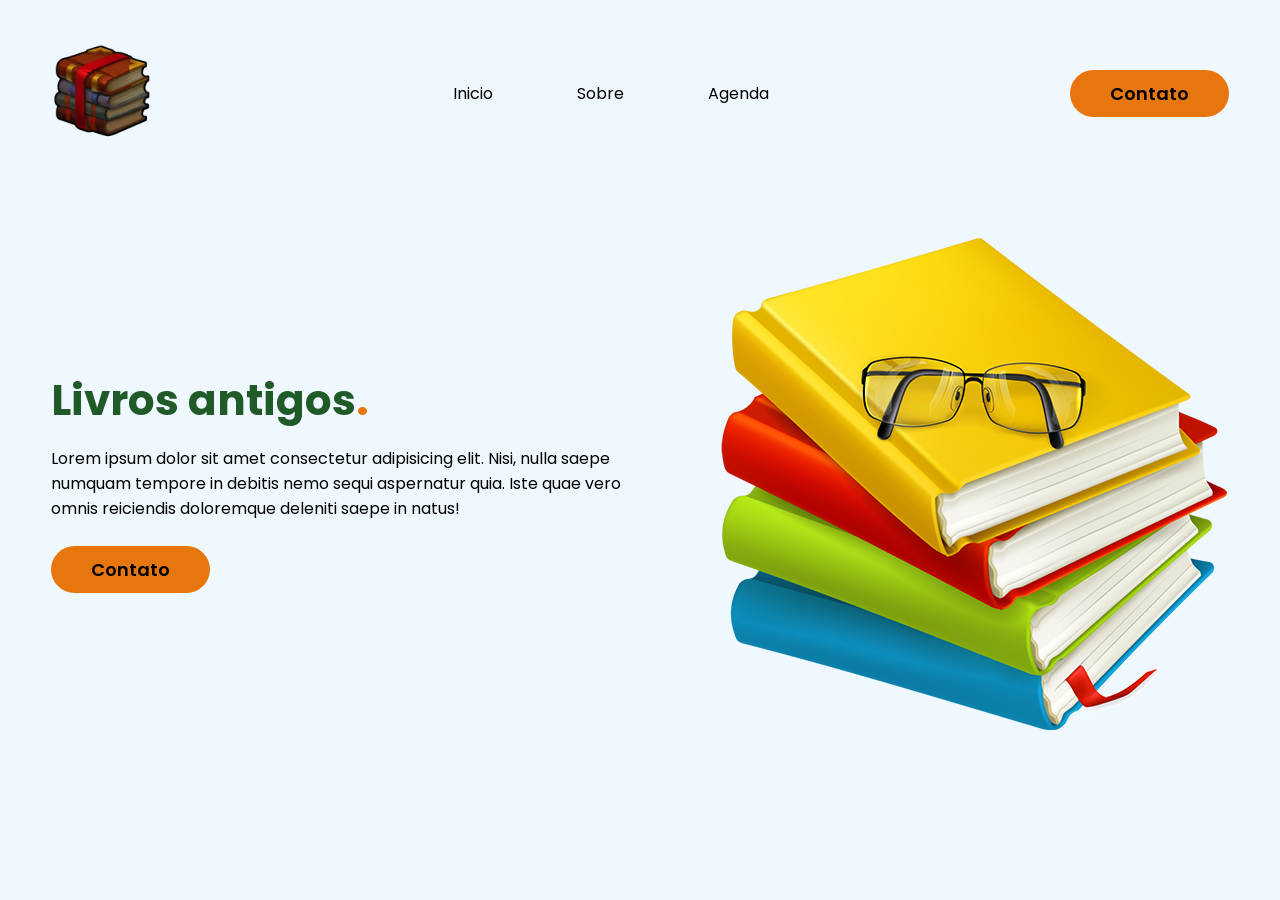
<file: index.html>
<!DOCTYPE html>
<html lang="pt-br">
<head> <!-- Todas as configurações referente ao HTML-->
    <meta charset="UTF-8">
    <meta name="viewport" content="width=device-width, initial-scale=1.0">  

    <!-- GOOGLE FONTS -->
    <link rel="preconnect" href="https://fonts.googleapis.com">
    <link rel="preconnect" href="https://fonts.gstatic.com" crossorigin>
    <link href="https://fonts.googleapis.com/css2?family=Poppins:ital,wght@0,100;0,200;0,300;0,400;0,500;0,600;0,700;0,800;0,900;1,100;1,200;1,300;1,400;1,500;1,600;1,700;1,800;1,900&display=swap" rel="stylesheet">
    <!-- FIM GOOGLE FONTES -->
    

    <link rel="stylesheet" href="css-style.css">  <!--Linkando arquivo CSS
    -->
    <link rel="shotcut icon" href="/imagens/book-icon.ico" type="images/x-icon"> <!--Adicionando favicon-->
    
    <title>Clube do Livro</title> <!--Titulo do site (mostra no navegador ao lado do favicon)-->

</head>

<body> <!--Toda a estrutura HTML da página-->


        <header> <!--Estrutura Menu-->
            <div class="interface">
                <div class="logo-home"> 
                    <a href="#">
                        <img src="imagens/old-book-256-px.png" alt="Pilha de Livros"/>
                    </a>
                </div>
            

                <nav class="menu-home">
                    <ul>
                        <li><a href="#">Inicio</a></li>
                        <li><a href="#">Sobre</a></li>
                        <li><a href="#">Agenda</a></li>
                    </ul>
                </nav> <!--Fechanento menu-home-->

                <div class="bnt-cnt-contato">
                    <button>Contato</button>
                </div>

            </div> <!--Fechamento div-interface-->
            
        </header>

        <main>
            <section class="topo-do-site">
                <div class="interface">
                    <div class="flex">
                        <div class="txt-topo-site">
                            <h1>Livros antigos<span>.</span></h1>
                            <br>
                            <p1>Lorem ipsum dolor sit amet consectetur adipisicing elit. Nisi, nulla saepe numquam tempore in debitis nemo sequi aspernatur quia. Iste quae vero omnis reiciendis doloremque deleniti saepe in natus!</p1>
                        
                            <div class="bnt-cnt-contato">
                                <a href="#">
                                    <br>
                                    <button>Contato</button>
                                </a>
                            </div>
                        </div> <!--fim div txt do site-->
                        <div class="img-topo-site">
                            <img src="imagens/pilha-livro.png" alt="imagem-livro-fundo-branco">
                        </div> <!--fim div img-topo-site-->
                    </div> <!--fim div flex-->
                </div> <!--fechamento div interface-->
            </section> <!--fechamento section topo site-->

        </main> <!--Fehcamento main-->

</body>
</html>
</file>
<file: css-style.css>
/*ESTILO-GERAL*/
*{  /*Mudando a configuraçao padrão dos navegadores*/
    margin: 0;
    padding: 0;
    box-sizing: border-box;
    font-family: 'Poppins', sans-serif;
}


body{ /*Cor de fundo do site*/
    background-color: aliceblue;
    height: 100vh;

}


.interface{   /*Configuraçao amostragem div-interface*/
    max-width: 1280px;
    margin: 0 auto;
    
}

.flex{
    display: flex;

}

.bnt-cnt-contato button{ /*Configuraçao bnt-cnt-home*/
    padding: 10px 40px; 
    font-size: 18px;
    font-weight: 600;
    background-color: #e7760c;
    border: 0;
    border-radius: 30px;
    cursor: pointer;
    transition: .2s;
}

/*ESTILO PARA O CABEÇALHO*/

header{  /*Espaçamento do cabeçalho*/
    padding: 40px 4%;

}

header > .interface{ /*Configuraçao alinhamento entre os elementos menu-home*/

    display: flex;
    align-items: center;
    justify-content: space-between;

}

header a{ /*Configuraçao menu-home*/
    color: #000000;
    text-decoration: none;
    display: inline-block;
    transition: .2s;
    
}

header a:hover{  /*Efeito Mouse menu-home*/
    color: #1522d6c4 ;
    transform: scale(1.20);


}

header div .logo-home img{ /*Configuraçao tamanho ico logo-home*/
    width: 100px;
    height: 100px;
}

header div .logo-home img:hover{
    transform: scale(1.0);

}
header nav ul{ /* Configuraçao lista desordenada menu-home*/
    list-style: none;

}

header nav ul li{ /*Configuraçao menu-home*/
    display: inline-block;
    padding: 0 40px;

}

button:hover,
form .btn-enviar input:hover { /* EFEITO ao Passar o mouse no bnt-cnt-home*/
    box-shadow: 0px 0px 8px #f0b103;
    transform: scale(1.05);
}


/*ESTILO TOPO SITE*/

section.topo-do-site{

    padding: 40px 4%;

}

section.topo-do-site .flex{
    align-items: center;
    justify-content: center;
    gap: 90px;

}

.topo-do-site h1{
    color: #205a29;
    font-size: 42px;
    line-height: 40px;
}

.topo-do-site .txt-topo-site h1 span {
    color: #e7760c;

}

.topo-do-site .txt-topo-site p {
    color: #000000;
    margin: 40px 0;
}

.topo-do-site .img-topo-site img {
    position: relative;
    animation: flutuar 2s ease-in-out infinite alternate;
}

.topo-do-site .img-topo-site img {
    position: relative;
    animation: flutuar 2s ease-in-out infinite alternate;
}

@keyframes flutuar{
    0%{
        top: 0;
    }
    100%{
        top: 30px;
    }
}
</file>
